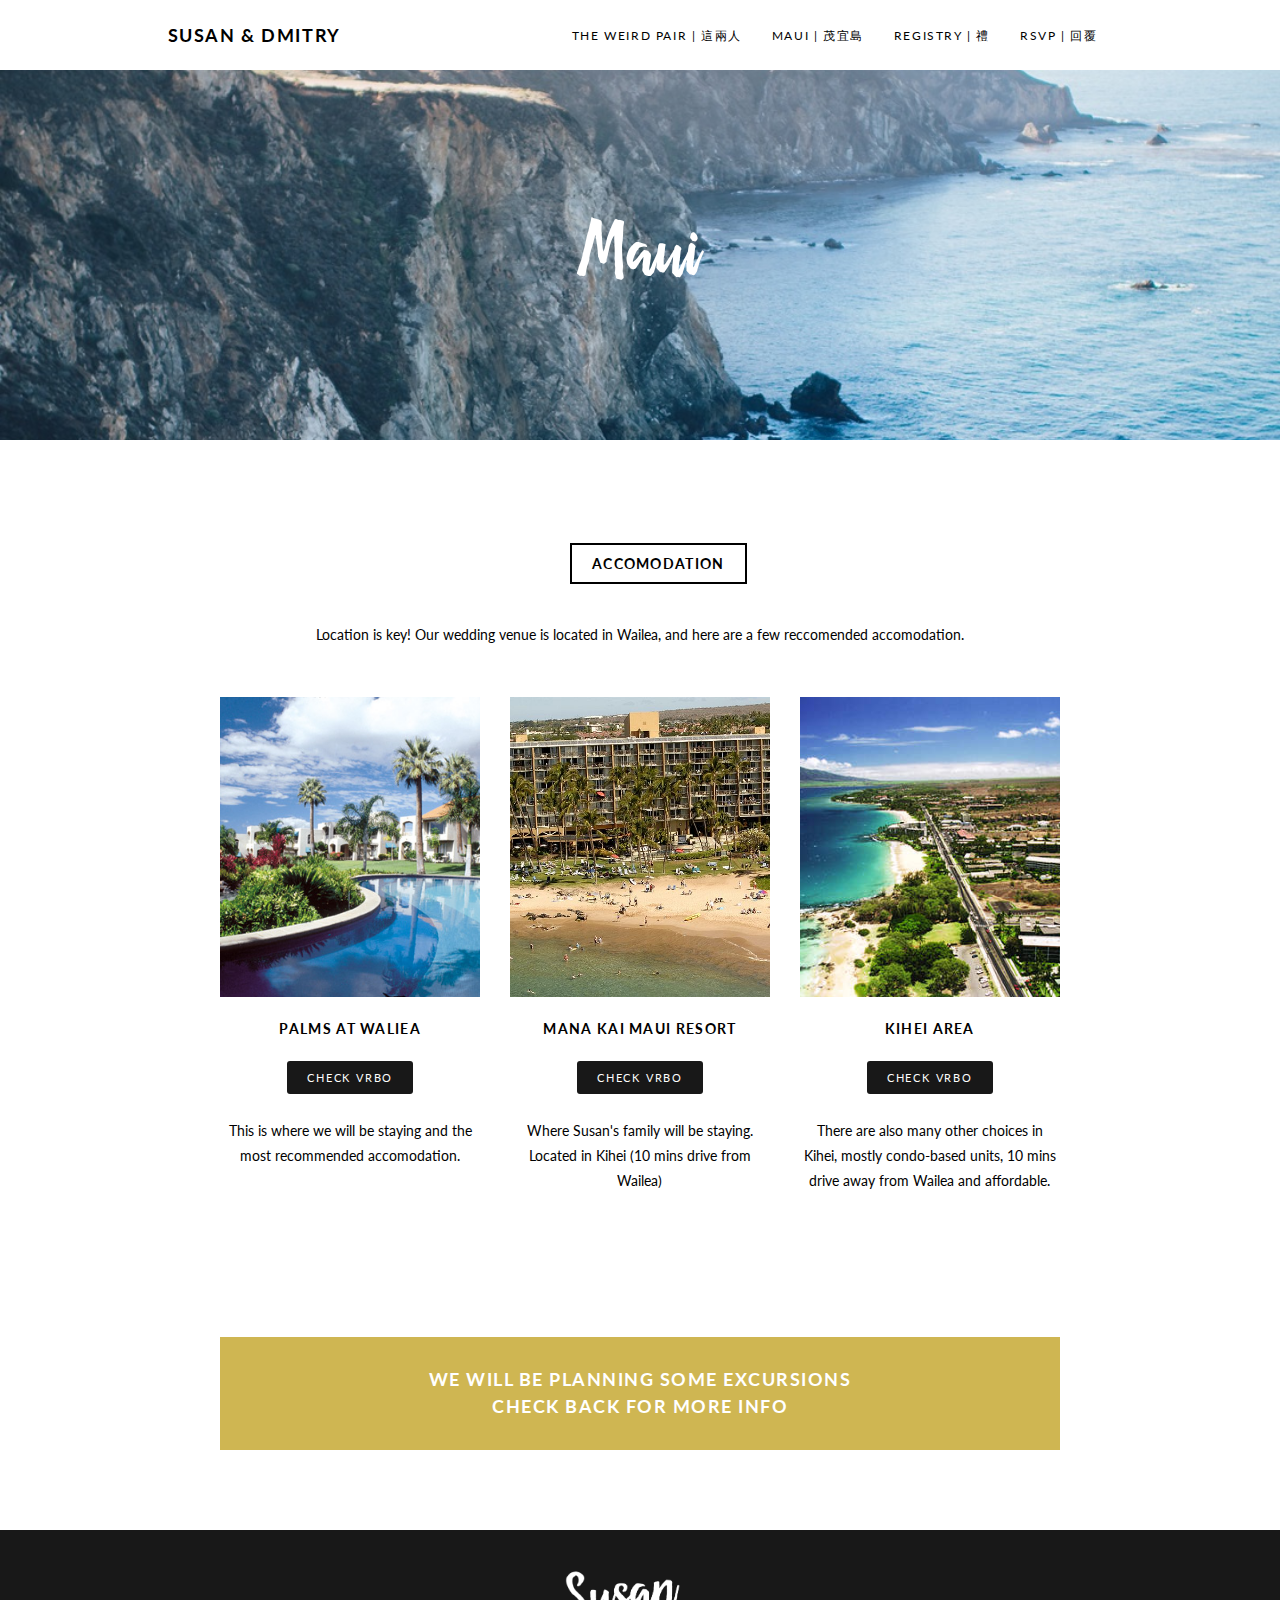
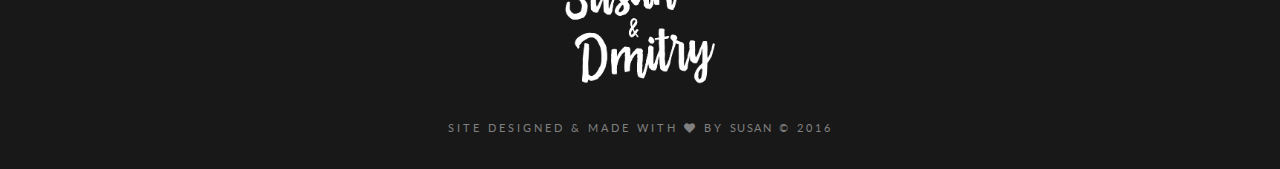
<file: maui.html>
<!DOCTYPE html>
<html lang="en">
<head>
	<meta charset="UTF-8">
	<title>Maui | 茂宜島</title>
	<link rel="stylesheet" href="style/style.css">
	<meta name="viewport" content="width=device-width, initial-scale=1.0">
	<link rel="stylesheet" href="https://maxcdn.bootstrapcdn.com/font-awesome/4.5.0/css/font-awesome.min.css">
	<link href='https://fonts.googleapis.com/css?family=Raleway:400,300' rel='stylesheet' type='text/css'>
	<link href='https://fonts.googleapis.com/css?family=Lato:400,300' rel='stylesheet' type='text/css'>
</head>
<body>
	
	<nav>
		<div class="wrapper">
			<div class="navL">
				<h3><a href="index.html">Susan & Dmitry</a></h3>
			</div>
			<ul class="nav">
				<li><a href="theCouple.html">The Weird Pair | 這兩人</a></li>
				<li><a href="maui.html">Maui | 茂宜島</a></li>
				<li class="soon"><a href="#">Registry | 禮</a></li>
				<li class="soon"><a href="#">RSVP | 回覆</a></li>
			</ul>
		</div>
	</nav>

	<header class="maui">
		<div class="headerText">
			<h2>Maui</h2>
		</div>
	</header>

	<section class="accomodation">
		<div class="wrapper">
			<div class="titleBox">
				<h5 class="titleText">Accomodation</h5>
			</div>
			<p>Location is key! Our wedding venue is located in Wailea, and here are a few reccomended accomodation.</p>
			<ul class="acc">
				<li>
					<div class="accPicture palms"></div>
					<h5>Palms At Waliea</h5>
					<a href="" class="accButton">Check VRBO</a>
					<p>This is where we will be staying and the most recommended accomodation.</p>
					
				</li>
				<li>
					<div class="accPicture manakai"></div>
					<h5>Mana Kai Maui Resort</h5>
					<a href="" class="accButton">Check VRBO</a>
					<p>Where Susan's family will be staying. Located in Kihei (10 mins drive from Wailea) </p>
					
				</li>
				<li>
					<div class="accPicture kihei"></div>
					<h5>Kihei Area</h5>
					<a href="" class="accButton">Check VRBO</a>
					<p>There are also many other choices in Kihei, mostly condo-based units, 10 mins drive away from Wailea and affordable. </p>
					
				</li>
			</ul>
		</div>
	</section>

	<section class="excursions">
		<div class="wrapper">
			<h3>We will be planning some Excursions <br> Check back for more Info</h3>
		</div>
	</section>



	<footer>
		<img src="images/Icon.png"  alt="" class="icon">
		<p>Site designed & made with <i class="fa fa-heart"></i> by <a href="http://hellosusan.io">Susan</a> © 2016</p>
	</footer>

</body>
</html>
</file>
<file: style/style.css>
article, aside, details, figcaption, figure, footer, header, hgroup, nav, section, summary {
  display: block;
}

audio, canvas, video {
  display: inline-block;
}

audio:not([controls]) {
  display: none;
  height: 0;
}

[hidden] {
  display: none;
}

html {
  font-family: sans-serif;
  -webkit-text-size-adjust: 100%;
  -ms-text-size-adjust: 100%;
}

a:focus {
  outline: thin dotted;
}

a:active, a:hover {
  outline: 0;
}

h1 {
  font-size: 2em;
}

abbr[title] {
  border-bottom: 1px dotted;
}

b, strong {
  font-weight: 700;
}

dfn {
  font-style: italic;
}

mark {
  background: #ff0;
  color: #000;
}

code, kbd, pre, samp {
  font-family: monospace, serif;
  font-size: 1em;
}

pre {
  white-space: pre-wrap;
  word-wrap: break-word;
}

q {
  quotes: \201C \201D \2018 \2019;
}

small {
  font-size: 80%;
}

sub, sup {
  font-size: 75%;
  line-height: 0;
  position: relative;
  vertical-align: baseline;
}

sup {
  top: -.5em;
}

sub {
  bottom: -.25em;
}

img {
  border: 0;
}

svg:not(:root) {
  overflow: hidden;
}

fieldset {
  border: 1px solid silver;
  margin: 0 2px;
  padding: .35em .625em .75em;
}

button, input, select, textarea {
  font-family: inherit;
  font-size: 100%;
  margin: 0;
}

button, input {
  line-height: normal;
}

button, html input[type=button],
input[type=reset], input[type=submit] {
  -webkit-appearance: button;
  cursor: pointer;
}

button[disabled], input[disabled] {
  cursor: default;
}

input[type=checkbox], input[type=radio] {
  box-sizing: border-box;
  padding: 0;
}

input[type=search] {
  -webkit-appearance: textfield;
  box-sizing: content-box;
}

input[type=search]::-webkit-search-cancel-button, input[type=search]::-webkit-search-decoration {
  -webkit-appearance: none;
}

textarea {
  overflow: auto;
  vertical-align: top;
}

table {
  border-collapse: collapse;
  border-spacing: 0;
}

body, figure {
  margin: 0;
}

legend, button::-moz-focus-inner, input::-moz-focus-inner {
  border: 0;
  padding: 0;
}

.clearfix:after {
  visibility: hidden;
  display: block;
  font-size: 0;
  content: " ";
  clear: both;
  height: 0;
}

* {
  box-sizing: border-box;
}

@font-face {
  font-family: carolinea;
  src: url(../fonts/Carolinea.otf);
}

html {
  font-size: 62.5%;
}

body {
  font-size: 15px;
  font-size: 1.5em;
  background: none;
  font-family: "Lato", "Helvetica", "Arial", sans-serif;
}

section {
  padding: 80px;
}

.wrapper {
  width: 75%;
  max-width: 1000px;
  margin: 0 auto;
}

a {
  text-decoration: none;
  letter-spacing: 1.6px;
}

ul {
  list-style: none;
  padding: 0;
}

h1 {
  font-size: 15rem;
  font-family: Carolinea;
  font-weight: 300;
  margin: 10px;
}

h2 {
  text-align: center;
  font-size: 12rem;
  font-family: Carolinea;
  font-weight: 300;
  margin: 0;
}

h3 {
  text-transform: uppercase;
  letter-spacing: 5px;
  margin: 0;
}

h4 {
  text-transform: uppercase;
  font-weight: 400;
  font-size: 1.5rem;
  letter-spacing: 1.5px;
  line-height: 1.5;
}

h5 {
  font-size: 1.4rem;
  letter-spacing: 1.3px;
  text-transform: uppercase;
}

p {
  font-weight: 400;
  font-size: 1.4rem;
  line-height: 1.8;
}

p.jane {
  text-align: center;
}

.titleBox {
  margin: 0 auto;
  width: 140px;
}

h5.titleText {
  text-align: center;
  text-transform: uppercase;
  padding: 10px 20px;
  border: 2px solid black;
  display: inline-block;
}

nav {
  background: white;
  padding: 10px;
}

nav .wrapper {
  display: -webkit-flex;
  display: -ms-flexbox;
  display: flex;
  -webkit-flex-flow: row wrap;
      -ms-flex-flow: row wrap;
          flex-flow: row wrap;
  -webkit-justify-content: space-between;
      -ms-flex-pack: justify;
          justify-content: space-between;
  -webkit-align-items: center;
      -ms-flex-align: center;
          align-items: center;
}

nav .wrapper a {
  color: black;
}

ul.nav {
  display: -webkit-flex;
  display: -ms-flexbox;
  display: flex;
  -webkit-flex-flow: row wrap;
      -ms-flex-flow: row wrap;
          flex-flow: row wrap;
}

ul.nav li {
  position: relative;
}

ul.nav li a {
  padding: 0 15px;
  color: black;
  text-transform: uppercase;
  font-size: 1.2rem;
  transition: all .3s;
  text-align: center;
}

ul.nav li a:hover {
  color: #CFB652;
}

ul.nav li a.overlay {
  position: absolute;
  top: 0;
  bottom: 0;
  right: 0;
  left: 0;
  background: rgba(255, 255, 255, 0.9);
  opacity: 0;
}

ul.nav li a.overlay:hover {
  opacity: 1;
}

header {
  background-size: cover;
  background-position: center;
  background-attachment: fixed;
  display: -webkit-flex;
  display: -ms-flexbox;
  display: flex;
}

header.main {
  height: calc(100vh - 50px);
  background-image: url(../images/hero.jpg);
}

.headerText {
  text-align: center;
  margin: auto;
  color: white;
}

header.theCouple {
  height: 370px;
  background-image: url(../images/Cover_BW.jpg);
  background-size: cover;
  background-position: center;
  background-attachment: scroll;
  display: -webkit-flex;
  display: -ms-flexbox;
  display: flex;
}

header.maui {
  height: 370px;
  background-image: url(../images/maui.jpeg);
  background-size: cover;
  background-position: center;
  background-attachment: fixed;
  display: -webkit-flex;
  display: -ms-flexbox;
  display: flex;
}

.date {
  padding-bottom: 100px;
}

.weddingDetails {
  background: url(../images/details.jpeg);
  background-size: cover;
  background-position: center;
  position: relative;
  padding-top: 100px;
}

.weddingDetails img.flower {
  position: absolute;
  left: calc(50% - 75px);
  top: -53px;
  width: 150px;
}

.detailsBlock {
  background-color: white;
  width: 650px;
  margin: 0 auto;
  text-align: center;
  padding: 40px 0;
}

.detailsBlock h5 {
  margin: 40px 0 5px 0;
  font-weight: 700;
}

.detailsBlock p {
  margin: 0;
  font-weight: 300;
  line-height: 1.5;
}

.detailsButtons {
  margin: 35px auto 25px auto;
  width: 55%;
  display: -webkit-flex;
  display: -ms-flexbox;
  display: flex;
  -webkit-flex-flow: row wrap;
      -ms-flex-flow: row wrap;
          flex-flow: row wrap;
  -webkit-justify-content: space-around;
      -ms-flex-pack: distribute;
          justify-content: space-around;
}

.detailsButtons .button {
  display: -webkit-flex;
  display: -ms-flexbox;
  display: flex;
}

.detailsButtons .button a {
  height: 35px;
  width: 140px;
  margin: auto;
  color: white;
  text-transform: uppercase;
  background: #CFB652;
  font-size: 1.3rem;
  padding: 10px;
  transition: all .3s;
}

.detailsButtons .button a:hover {
  background: #181818;
}

.detailsButtons div.rsvp {
  position: relative;
}

.detailsButtons div.rsvp a.soon {
  position: absolute;
  left: 0;
  right: 0;
  top: 0;
  bottom: 0;
  opacity: 0;
  background: rgba(255, 255, 255, 0.7);
  color: #181818;
}

.detailsButtons div.rsvp a.soon:hover {
  opacity: 1;
}

.afterParty {
  text-align: center;
}

.story {
  text-align: center;
}

.picture {
  height: 400px;
  background-image: url(../images/us-1.jpg);
  background-size: cover;
  background-attachment: fixed;
  background-position: center;
}

.bio .wrapper {
  display: -webkit-flex;
  display: -ms-flexbox;
  display: flex;
  -webkit-flex-flow: row wrap;
      -ms-flex-flow: row wrap;
          flex-flow: row wrap;
  -webkit-justify-content: space-between;
      -ms-flex-pack: justify;
          justify-content: space-between;
}

.subBio {
  width: 45%;
  text-align: justify;
}

.accomodation {
  padding-bottom: 0;
  text-align: center;
}

ul.acc {
  margin: 50px 0;
  display: -webkit-flex;
  display: -ms-flexbox;
  display: flex;
  -webkit-flex-flow: row wrap;
      -ms-flex-flow: row wrap;
          flex-flow: row wrap;
  -webkit-justify-content: space-between;
      -ms-flex-pack: justify;
          justify-content: space-between;
}

ul.acc li {
  width: 31%;
  text-align: center;
}

ul.acc li .accPicture {
  width: 100%;
  height: 300px;
  background-size: cover;
  background-position: center;
  position: relative;
}

ul.acc li .palms {
  background-image: url(../images/palms.jpg);
}

ul.acc li .manakai {
  background-image: url(../images/manakai.jpg);
}

ul.acc li .kihei {
  background-image: url(../images/kihei.jpg);
}

a.accButton {
  padding: 10px 20px;
  background-color: #181818;
  color: white;
  text-transform: uppercase;
  font-size: 1.1rem;
  letter-spacing: 1.8px;
  display: inline-block;
  margin-bottom: 10px;
  border-radius: 3px;
}

.excursions h3 {
  padding: 30px 0;
  background-color: #CFB652;
  color: white;
  text-align: center;
  letter-spacing: 1.5px;
  line-height: 1.5;
}

footer {
  background: #181818;
  text-align: center;
  padding: 20px 0;
  color: grey;
}

footer p {
  text-transform: uppercase;
  font-size: 1.1rem;
  letter-spacing: 3px;
}

footer p a {
  color: grey;
}

footer img.icon {
  width: 150px;
  margin: 20px;
}

/* Portrait tablet and small desktops */
@media (max-width: 980px) {
  .wrapper {
    width: 95%;
  }
}

@media (max-width: 800px) {
  .detailsBlock {
    width: 100%;
  }
}

@media (max-width: 780px) {
  nav .wrapper {
    -webkit-flex-flow: column;
        -ms-flex-flow: column;
            flex-flow: column;
    padding-top: 20px;
  }
}

@media (max-width: 700px) {
  ul.acc {
    -webkit-flex-flow: column wrap;
        -ms-flex-flow: column wrap;
            flex-flow: column wrap;
  }
  ul.acc li {
    width: 100%;
  }
}
</file>
